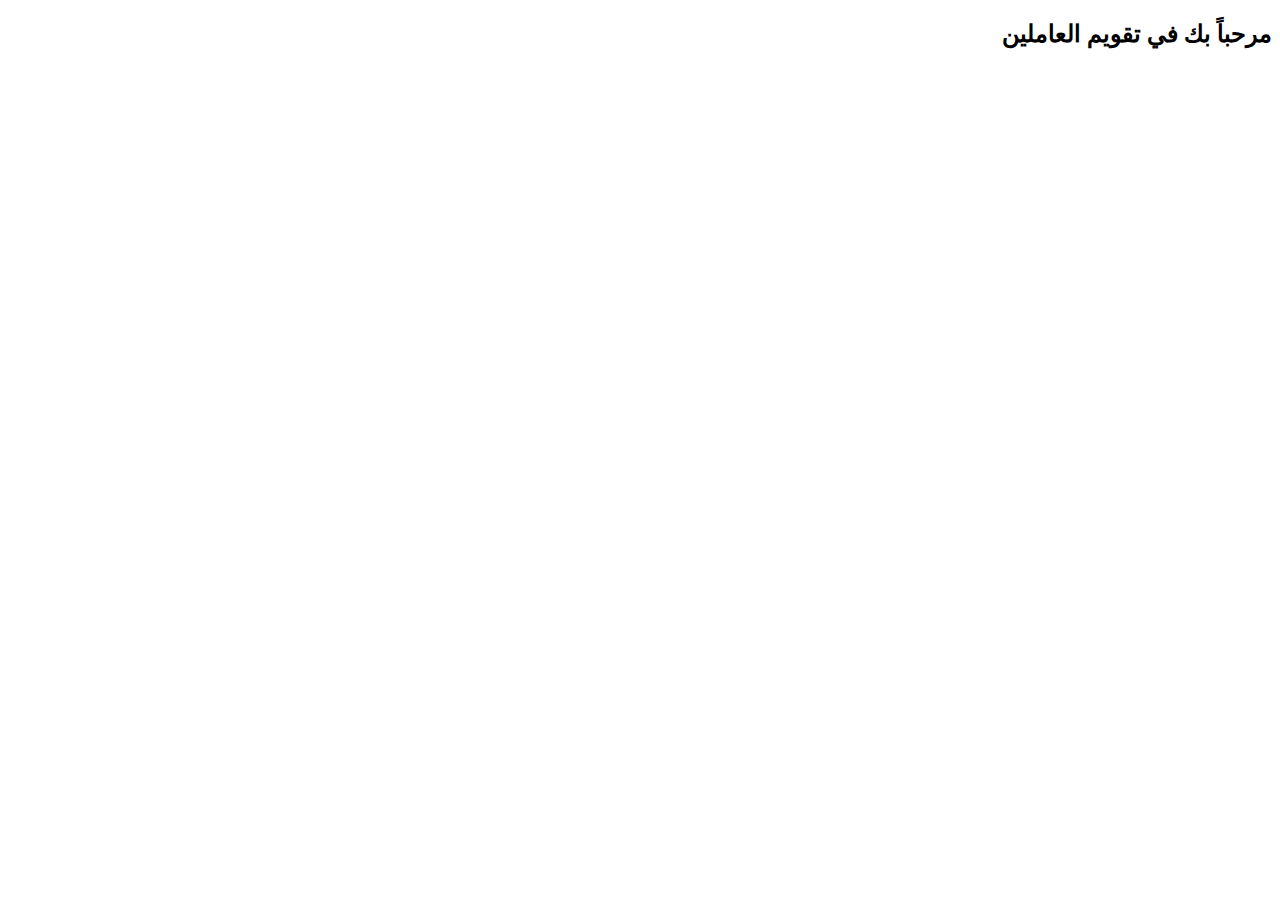
<file: index.html>
<!DOCTYPE html>
<html lang='ar'>
<head>
<meta charset='UTF-8'>
<title>تقويم العاملين</title>
<link rel='stylesheet' href='style.css'>
</head>
<body>
<h2>مرحباً بك في تقويم العاملين</h2>
<script src='script.js'></script>
</body>
</html>
</file>
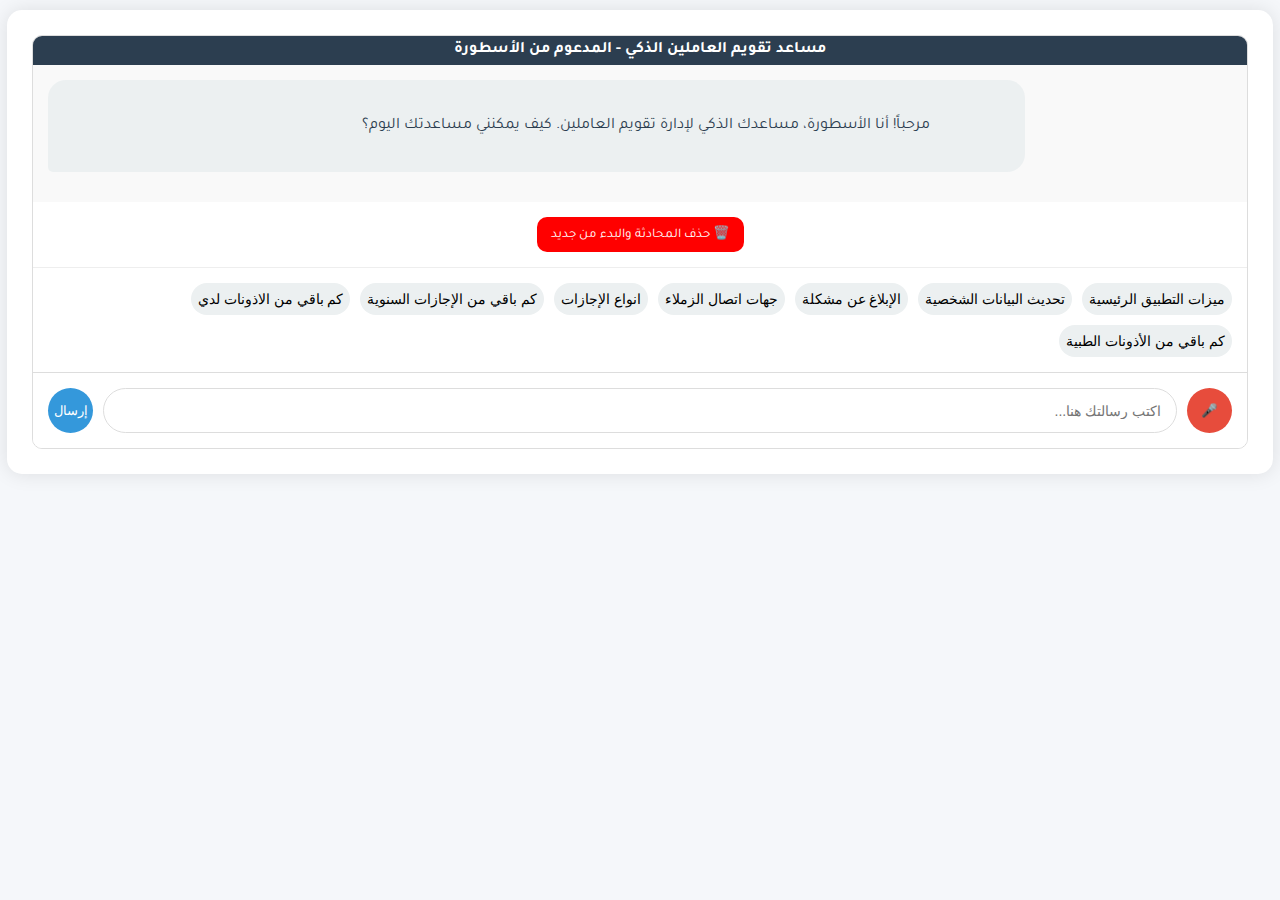
<file: Smart Calendar Assistant/index.html>
<!DOCTYPE html>
<html lang="ar" dir="rtl">
<head>
    <meta charset="UTF-8">
    <meta name="viewport" content="width=device-width, initial-scale=1.0">
    <title>مساعد تقويم العاملين الذكي - المدعوم من الأسطورة</title>
	<link rel="icon" href="https://i.imgur.com/OC5R8h6.png">

    <link rel="stylesheet" href="style.css">
    	
    <link href="https://fonts.googleapis.com/css2?family=Tajawal:wght@400;500;700&display=swap" rel="stylesheet">
    <link rel="stylesheet" href="https://cdnjs.cloudflare.com/ajax/libs/font-awesome/6.0.0/css/all.min.css">
</head>
<body>
    <div class="container">
        <div class="chat-container">
            <div class="chat-header">مساعد تقويم العاملين الذكي - المدعوم من الأسطورة</div>
            
            <div class="chat-box" id="chat-box">
                <div class="message bot-message">
                    مرحباً! أنا الأسطورة، مساعدك الذكي لإدارة تقويم العاملين. كيف يمكنني مساعدتك اليوم؟
                </div>
            </div>
            <div class="reset-chat">
    <button onclick="resetChat()">🗑️ حذف المحادثة والبدء من جديد</button>
    <button onclick="restoreChat()" id="restore-btn" style="display: none;">♻️ استعادة المحادثة السابقة</button>
</div>

	            <div class="quick-replies" id="quick-replies">
		
	            <button class="quick-reply" onclick="sendQuickReply('ما هي ميزات التطبيق الرئيسية؟')">ميزات التطبيق الرئيسية</button>
                <button class="quick-reply" onclick="sendQuickReply('كيف يمكنني تحديث بياناتي الشخصية؟')">تحديث البيانات الشخصية</button>
                <button class="quick-reply" onclick="sendQuickReply('كيف أبلغ عن مشكلة فنية؟')">الإبلاغ عن مشكلة</button>
                <button class="quick-reply" onclick="sendQuickReply('كيف أجد جهات اتصال زملائي؟')">جهات اتصال الزملاء </button>
                
               
               <button class="quick-reply" onclick="sendQuickReply('انواع الإجازات؟')">انواع الإجازات</button>
               <button class="quick-reply" onclick="sendQuickReply('كم باقي من إجازة سنوية؟')">كم باقي من الإجازات السنوية</button>
               <button class="quick-reply" onclick="sendQuickReply('كم باقي من إذن ؟')">كم باقي من الاذونات لدي </button>
               <button class="quick-reply" onclick="sendQuickReply('كم مرة حصلت على إذن طبي؟')">كم باقي من الأذونات الطبية</button>
               

                
            </div>
            
            <div class="chat-input-container">
                <button class="mic-btn" id="mic-btn" onclick="startSpeechRecognition()">
                    🎤
                </button>
                
                <input type="text" id="user-input" placeholder="اكتب رسالتك هنا..." 
                       onkeypress="if(event.keyCode === 13) sendMessage()">
                
                <button class="send-btn" onclick="sendMessage()">
                    إرسال
                </button>
            </div>
        </div>
    </div>



<script src="script.js"></script>
</body>
</html>
</file>
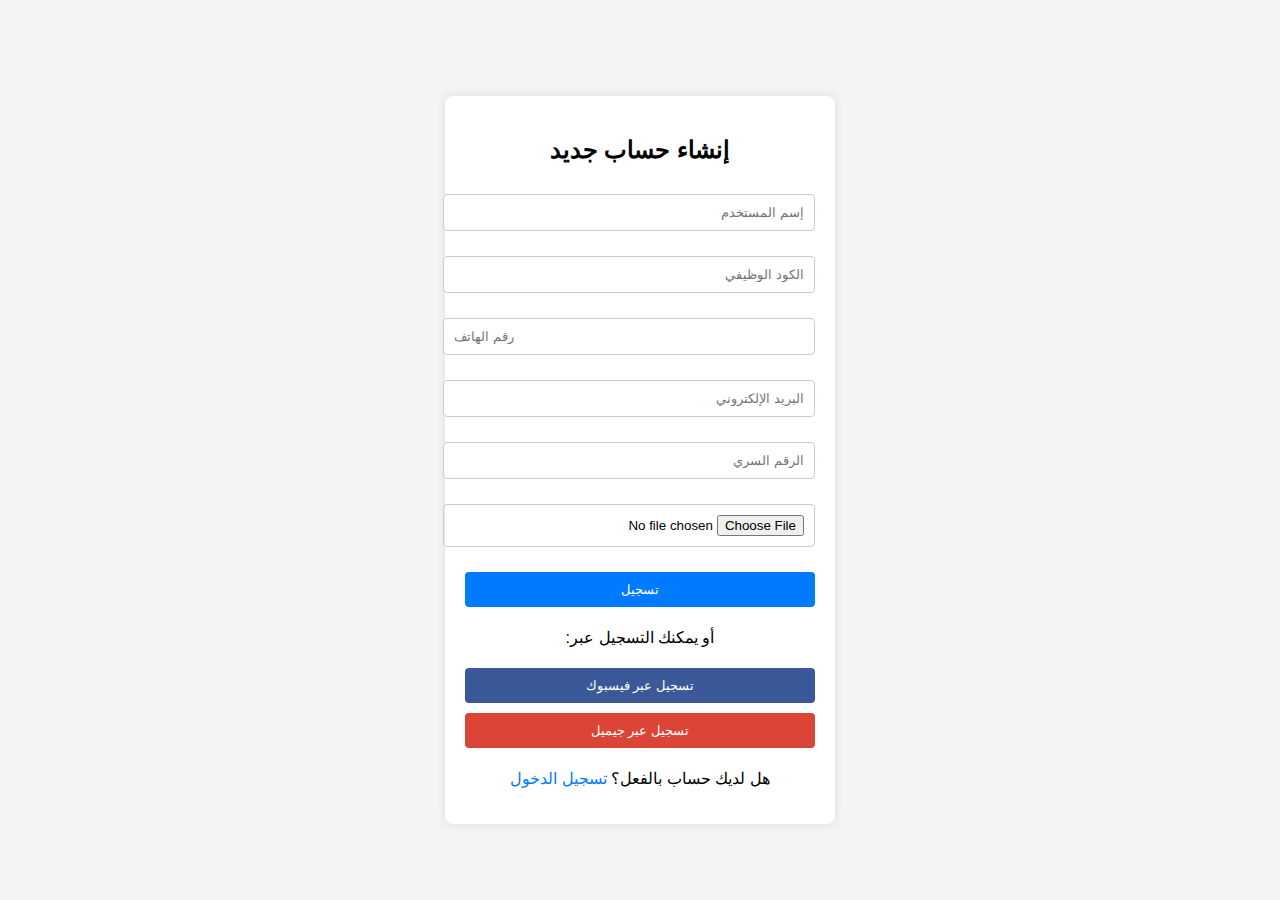
<file: المستخدمين/index.html>
<!DOCTYPE html>
<html lang="ar">
<head>
  <meta charset="UTF-8">
  <meta name="viewport" content="width=device-width, initial-scale=1.0">
  <title>تسجيل الحساب</title>
  <link rel="stylesheet" href="style.css">
</head>
<body>
  <div class="container">
    <h2>إنشاء حساب جديد</h2>
    <form id="signupForm" enctype="multipart/form-data">
      <input type="text" id="username" placeholder="إسم المستخدم" required>
      <input type="text" id="jobCode" placeholder="الكود الوظيفي" required>
      <input type="tel" id="phone" placeholder="رقم الهاتف" required>
      <input type="email" id="email" placeholder="البريد الإلكتروني" required>
      <input type="password" id="password" placeholder="الرقم السري" required>
      <input type="file" id="profileImage" accept="image/*" required>
      <button type="submit">تسجيل</button>
    </form>
    
    <p>أو يمكنك التسجيل عبر:</p>
    <button id="facebookLogin">تسجيل عبر فيسبوك</button>
    
    <button id="googleLogin">تسجيل عبر جيميل</button>

    <p>هل لديك حساب بالفعل؟ <a href="login.html">تسجيل الدخول</a></p>
  </div>

  <script src="script.js"></script>
</body>
</html>
</file>
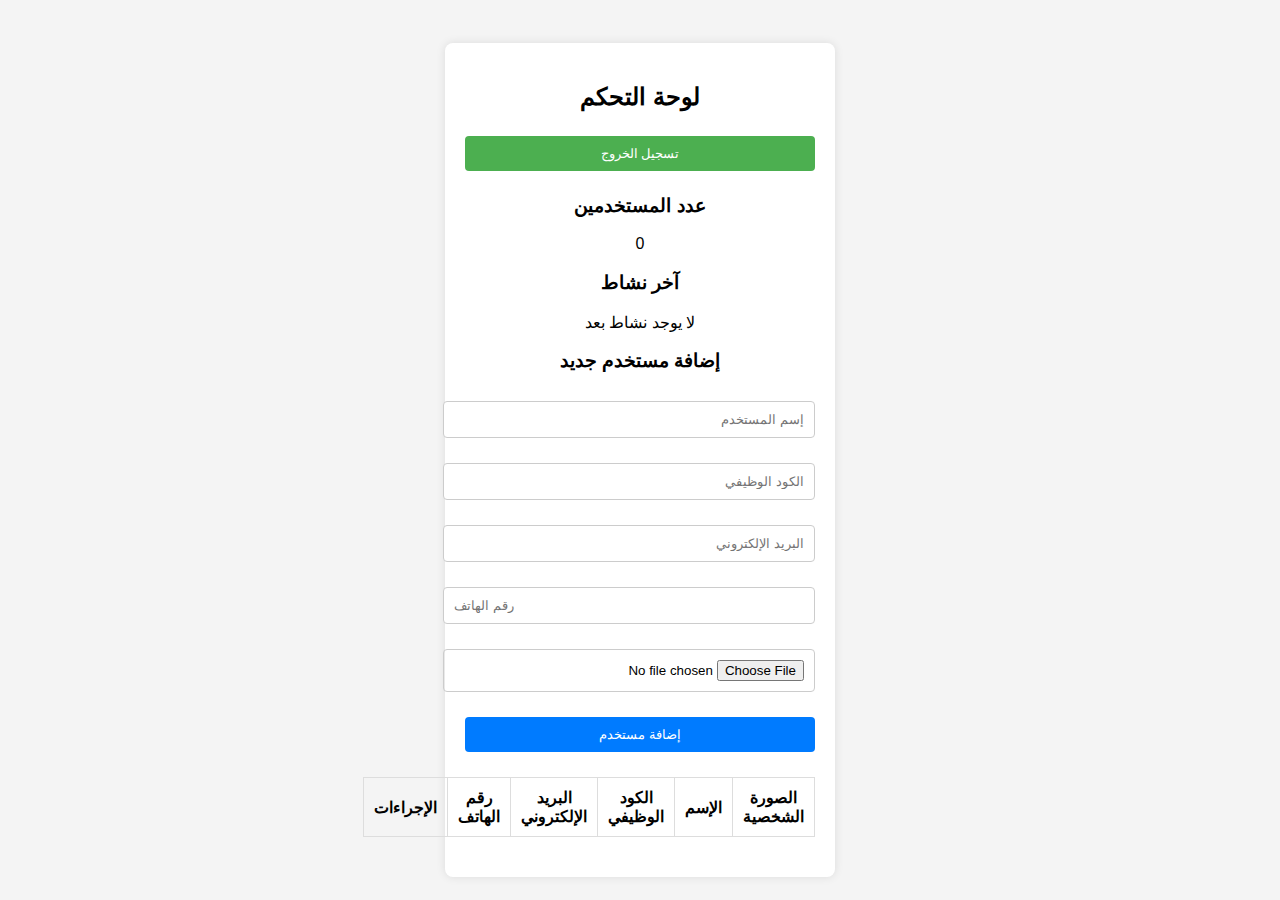
<file: المستخدمين/dashboard.html>
<!DOCTYPE html>
<html lang="ar">
<head>
    <meta charset="UTF-8">
    <meta name="viewport" content="width=device-width, initial-scale=1.0">
    <title>لوحة التحكم</title>
    <link rel="stylesheet" href="style.css">
</head>
<body>

<div class="container">
    <header>
        <h2>لوحة التحكم</h2>
        <button id="logoutBtn">تسجيل الخروج</button>
    </header>

    <div class="card-container">
        <div class="card">
            <h3>عدد المستخدمين</h3>
            <p id="userCount">0</p>
        </div>
        <div class="card">
            <h3>آخر نشاط</h3>
            <p id="lastActivity">لا يوجد نشاط بعد</p>
        </div>
    </div>

    <!-- نموذج إضافة مستخدم جديد -->
    <div class="add-user-form">
        <h3>إضافة مستخدم جديد</h3>
        <form id="addUserForm">
            <input type="text" id="newUsername" placeholder="إسم المستخدم" required>
            <input type="text" id="newJobCode" placeholder="الكود الوظيفي" required>
            <input type="email" id="newEmail" placeholder="البريد الإلكتروني" required>
            <input type="tel" id="newPhone" placeholder="رقم الهاتف" required>
            <input type="file" id="newProfileImage" accept="image/*" required> <!-- حقل تحميل الصورة -->
            <button type="submit">إضافة مستخدم</button>
        </form>
    </div>

    <!-- جدول عرض المستخدمين -->
    <table>
        <thead>
            <tr>
                <th>الصورة الشخصية</th>
                <th>الإسم</th>
                <th>الكود الوظيفي</th>
                <th>البريد الإلكتروني</th>
                <th>رقم الهاتف</th>
                <th>الإجراءات</th>
            </tr>
        </thead>
        <tbody id="userTableBody">
            <!-- بيانات المستخدمين ستظهر هنا -->
        </tbody>
    </table>
</div>

<div id="toast"></div>

<script src="script.js"></script>
</body>
</html>
</file>
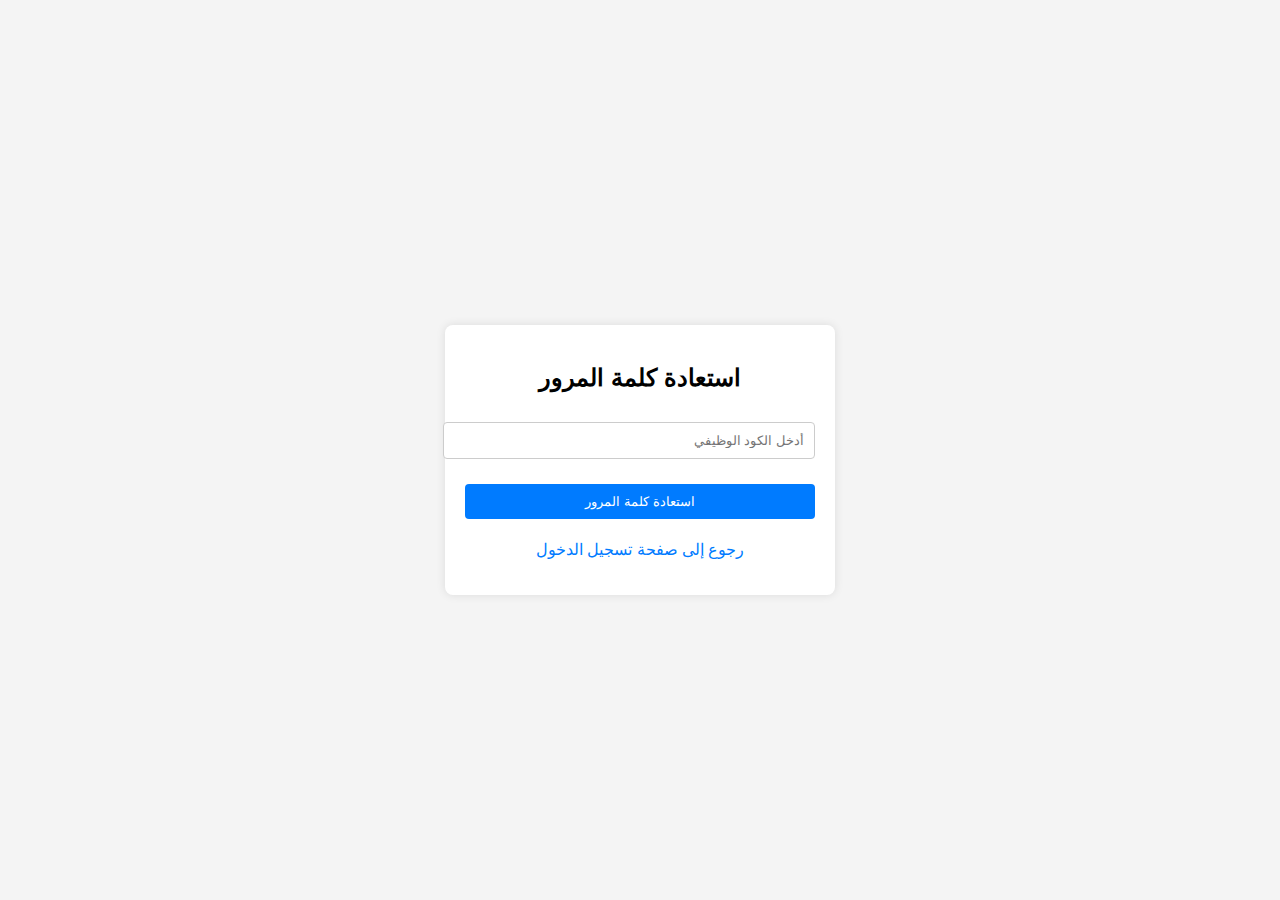
<file: المستخدمين/forgot-password.html>
<!DOCTYPE html>
<html lang="ar">
<head>
    <meta charset="UTF-8">
    <meta name="viewport" content="width=device-width, initial-scale=1.0">
    <title>استعادة كلمة المرور</title>
    <link rel="stylesheet" href="style.css">
</head>
<body>

<div class="container">
    <h2>استعادة كلمة المرور</h2>
    <form id="forgotPasswordForm">
        <input type="text" id="forgotJobCode" placeholder="أدخل الكود الوظيفي" required>
        <button type="submit">استعادة كلمة المرور</button>
    </form>
    <p><a href="login.html">رجوع إلى صفحة تسجيل الدخول</a></p>
</div>

<script src="script.js"></script>
</body>
</html>
</file>
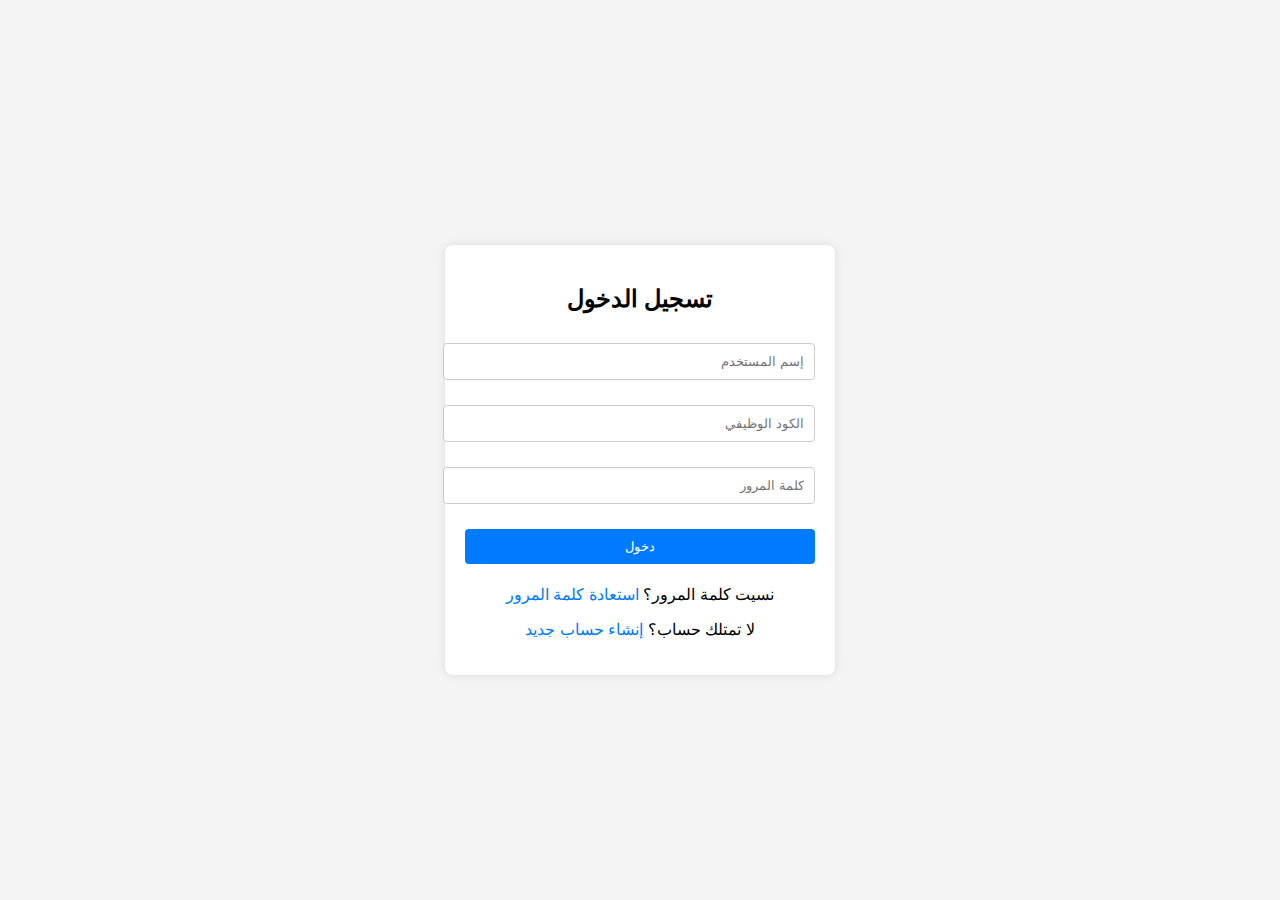
<file: المستخدمين/login.html>
<!DOCTYPE html>
<html lang="ar">
<head>
  <meta charset="UTF-8">
  <meta name="viewport" content="width=device-width, initial-scale=1.0">
  <title>تسجيل الدخول</title>
  <link rel="stylesheet" href="style.css">
  
  <!-- إضافة جافا سكربت لجوجل -->
  <script src="https://apis.google.com/js/platform.js" async defer></script>
  
  <!-- إضافة جافا سكربت لفيسبوك -->
  <script async defer src="https://connect.facebook.net/en_US/sdk.js#xfbml=1&version=v15.0"></script>
</head>
<body>
  <div class="container">
    <h2>تسجيل الدخول</h2>
    <form id="loginForm">
      <input type="text" id="loginUsername" placeholder="إسم المستخدم" required>
      <input type="text" id="loginJobCode" placeholder="الكود الوظيفي" required>
      <input type="password" id="loginPassword" placeholder="كلمة المرور" required>
      <button type="submit">دخول</button>
    </form>
    
    <p>نسيت كلمة المرور؟ <a href="forgot-password.html">استعادة كلمة المرور</a></p>
    <p>لا تمتلك حساب؟ <a href="index.html">إنشاء حساب جديد</a></p>
    
    <!-- تعديل النص داخل الزر -->
<div class="fb-login-button" 
     data-scope="public_profile,email" 
     data-onlogin="onFacebookSignIn"
     data-text="تسجيل الدخول باستخدام فيسبوك">
</div>

  <script src="script.js"></script>
</body>
</html>
</file>
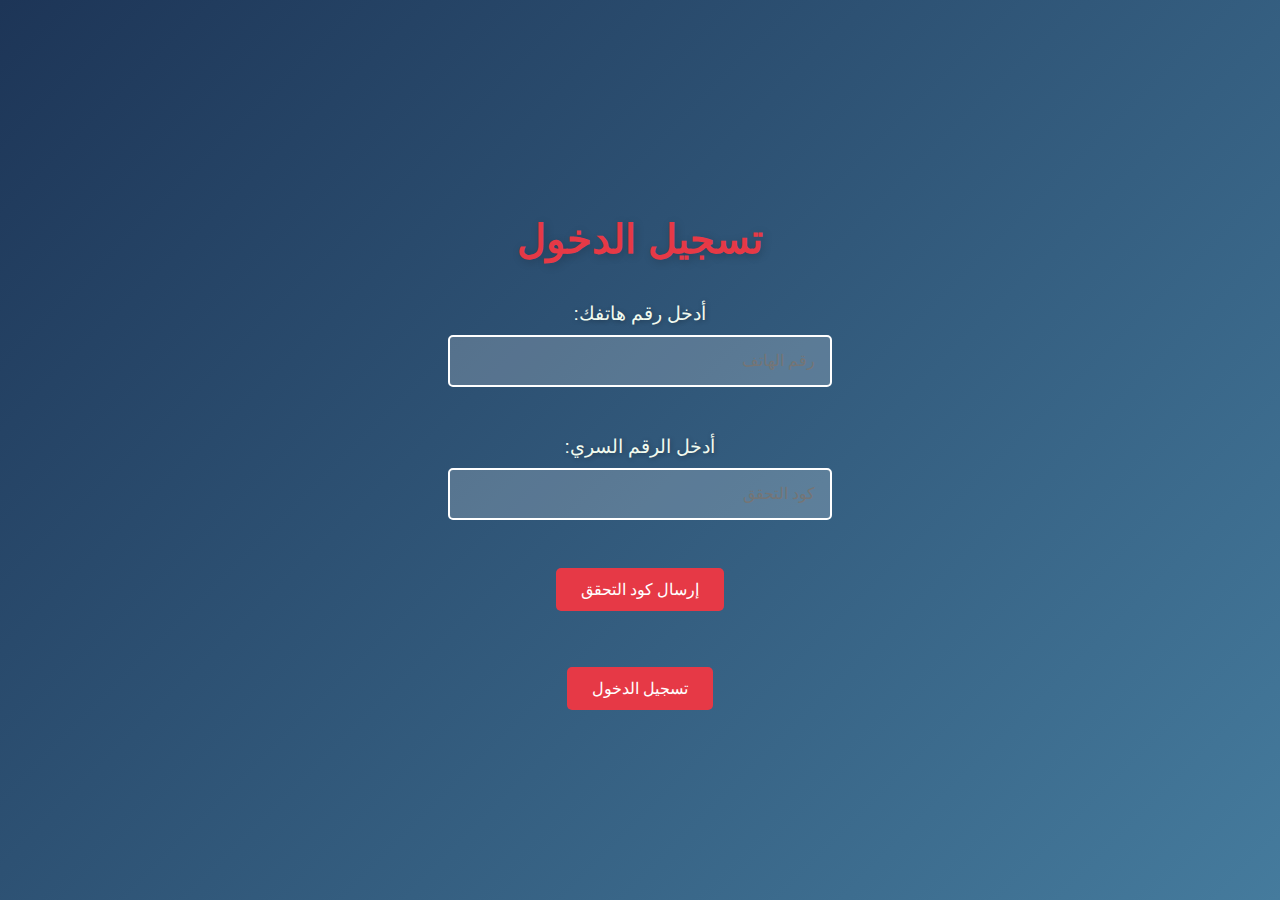
<file: المستخدمين/تسجيل الدخول الاساسي.html>
<!DOCTYPE html>
<html lang="ar">
<head>
    <meta charset="UTF-8">
    <meta name="viewport" content="width=device-width, initial-scale=1.0">
    <title>تسجيل الدخول الاساسي</title>
    <link rel="ICON" href="Ostora_ico.png">
    <link rel="stylesheet" href="css/style-users.css">
</head>
<body>
    <h1>تسجيل الدخول</h1>

    <label for="phone">أدخل رقم هاتفك:</label>
    <input type="text" id="phone" placeholder="رقم الهاتف"><br>

    <label for="otp">أدخل الرقم السري:</label>
    <input type="text" id="otp" placeholder="كود التحقق"><br>

    <button onclick="sendOTP()">إرسال كود التحقق</button><br><br>
    <button onclick="verifyOTP()">تسجيل الدخول</button>

    <div id="alertMessage" class="alert">
        <img src="Ostora_ico.png" alt="رسالة">
        <span></span>
        <button id="copyOtpBtn" style="display:none;">نسخ الكود</button>
    </div>

    <script>
        // دالة لتوليد كود التحقق OTP
        function generateOTP() {
            return Math.floor(10000 + Math.random() * 90000).toString();
        }

        // التحقق من صحة رقم الهاتف
        function isValidPhone(phone) {
            const phoneRegex = /^[0-9]{10,15}$/;
            return phoneRegex.test(phone);
        }

        // التحقق من كون الرقم محظورًا
        function isUserBlocked(phone) {
            let blockedUsers = JSON.parse(localStorage.getItem('blockedUsers')) || [];
            return blockedUsers.some(user => user.phone === phone);
        }

        // الحصول على عدد المحاولات الفاشلة
        function getFailedAttempts(phone) {
            let attempts = JSON.parse(localStorage.getItem('failedAttempts')) || {};
            return attempts[phone] || 0;
        }

        // زيادة عدد المحاولات الفاشلة
        function incrementFailedAttempts(phone) {
            let attempts = JSON.parse(localStorage.getItem('failedAttempts')) || {};
            attempts[phone] = (attempts[phone] || 0) + 1;
            localStorage.setItem('failedAttempts', JSON.stringify(attempts));
        }

        // إعادة تعيين المحاولات الفاشلة
        function resetFailedAttempts(phone) {
            let attempts = JSON.parse(localStorage.getItem('failedAttempts')) || {};
            attempts[phone] = 0;
            localStorage.setItem('failedAttempts', JSON.stringify(attempts));
        }

        // التحقق إذا كان الرقم مسجل مسبقًا
        function isPhoneAlreadyRegistered(phone) {
            let users = JSON.parse(localStorage.getItem('users')) || [];
            return users.some(user => user.phone === phone);
        }

        // عرض إشعار للمستخدم
        function showAlert(message, type = "error", otpCode = null) {
            const alert = document.getElementById('alertMessage');
            alert.querySelector('span').textContent = message;
            const copyBtn = document.getElementById('copyOtpBtn');
            
            if (otpCode) {
                copyBtn.style.display = 'inline-block'; // إظهار زر النسخ
                copyBtn.onclick = () => {
                    navigator.clipboard.writeText(otpCode).then(() => {
                        showAlert('تم نسخ الكود إلى الحافظة', 'success');
                    });
                };
            } else {
                copyBtn.style.display = 'none'; // إخفاء الزر إذا لم يكن هناك كود
            }

            alert.className = `alert ${type}`;
            alert.classList.add('show');
            setTimeout(() => {
                alert.classList.remove('show');
            }, 3000);
        }

        // إرسال كود OTP إلى المستخدم
        function sendOTP() {
            const phone = document.getElementById('phone').value;

            if (!phone) {
                showAlert('يرجى إدخال رقم الهاتف');
                return;
            }

            if (!isValidPhone(phone)) {
                showAlert('يرجى إدخال رقم هاتف صحيح.');
                return;
            }

            // التحقق إذا كان الرقم محظورًا
            if (isUserBlocked(phone)) {
                showAlert('هذا الرقم محظور من الاستخدام.', 'error');
                return;
            }

            // التحقق إذا كان الرقم موجودًا مسبقًا
            if (isPhoneAlreadyRegistered(phone)) {
                showAlert('هذا الرقم تم تسجيله مسبقًا.', 'error');
                return;
            }

            // إذا لم يكن الرقم محظورًا ولم يكن مسجلًا، يتم توليد كود التحقق وإرساله
            const otpCode = generateOTP();
            const user = { phone, otp: otpCode };

            let users = JSON.parse(localStorage.getItem('users')) || [];
            // إضافة المستخدم في بداية القائمة باستخدام spread operator
            users = [user, ...users];  // هذا يضيف المستخدم في أول القائمة
            localStorage.setItem('users', JSON.stringify(users));

            showAlert(`تم إرسال كود التحقق إلى رقم الهاتف: ${phone}.`, 'success', otpCode);
        }

        // التحقق من كود OTP المدخل
        function verifyOTP() {
            const userOTP = document.getElementById('otp').value;
            const phone = document.getElementById('phone').value;

            if (!userOTP) {
                showAlert('يرجى إدخال كود التحقق');
                return;
            }

            // التحقق إذا كان الرقم محظورًا
            if (isUserBlocked(phone)) {
                showAlert('تم حظر هذا الرقم من الاستخدام', 'error');
                return;
            }

            let users = JSON.parse(localStorage.getItem('users')) || [];
            const userIndex = users.findIndex(u => u.otp === userOTP && u.phone === phone);

            if (userIndex !== -1) {
                // إذا تم التحقق بنجاح
                showAlert('تم التحقق بنجاح!', 'success');
                resetFailedAttempts(phone); // إعادة تعيين المحاولات الفاشلة
                users.splice(userIndex, 1);
                localStorage.setItem('users', JSON.stringify(users));
                setTimeout(() => {
                    window.location.href = 'go:Ostora';  // إعادة التوجيه بعد التحقق بنجاح
                }, 2000);
            } else {
                // زيادة المحاولات الفاشلة
                incrementFailedAttempts(phone);

                // التحقق من عدد المحاولات
                const failedAttempts = getFailedAttempts(phone);

                if (failedAttempts >= 5) {
                    blockUser(phone); // حظر المستخدم
                    showAlert('لقد تجاوزت عدد المحاولات المسموحة. تم حظرك.', 'error');
                } else {
                    showAlert('كود التحقق غير صحيح. يرجى المحاولة مرة أخرى.');
                }
            }
        }

        // حظر المستخدم عند تجاوز المحاولات الفاشلة
        function blockUser(phone) {
            // تخزين السبب بشكل صحيح عند الحظر
            const blockedUsers = JSON.parse(localStorage.getItem('blockedUsers')) || [];
            
            // تحديد سبب الحظر
            const reason = "تجاوز عدد المحاولات المسموحة";

            // إضافة الرقم المحظور في بداية القائمة باستخدام unshift()
            blockedUsers.unshift({ phone, reason });  // استخدام unshift لإضافة العنصر في أول القائمة
            localStorage.setItem('blockedUsers', JSON.stringify(blockedUsers));

            // عرض الإشعار للمستخدم
            showAlert(`تم حظرك بسبب: ${reason}`, 'error');
        }
    </script>
</body>
</html>
</file>
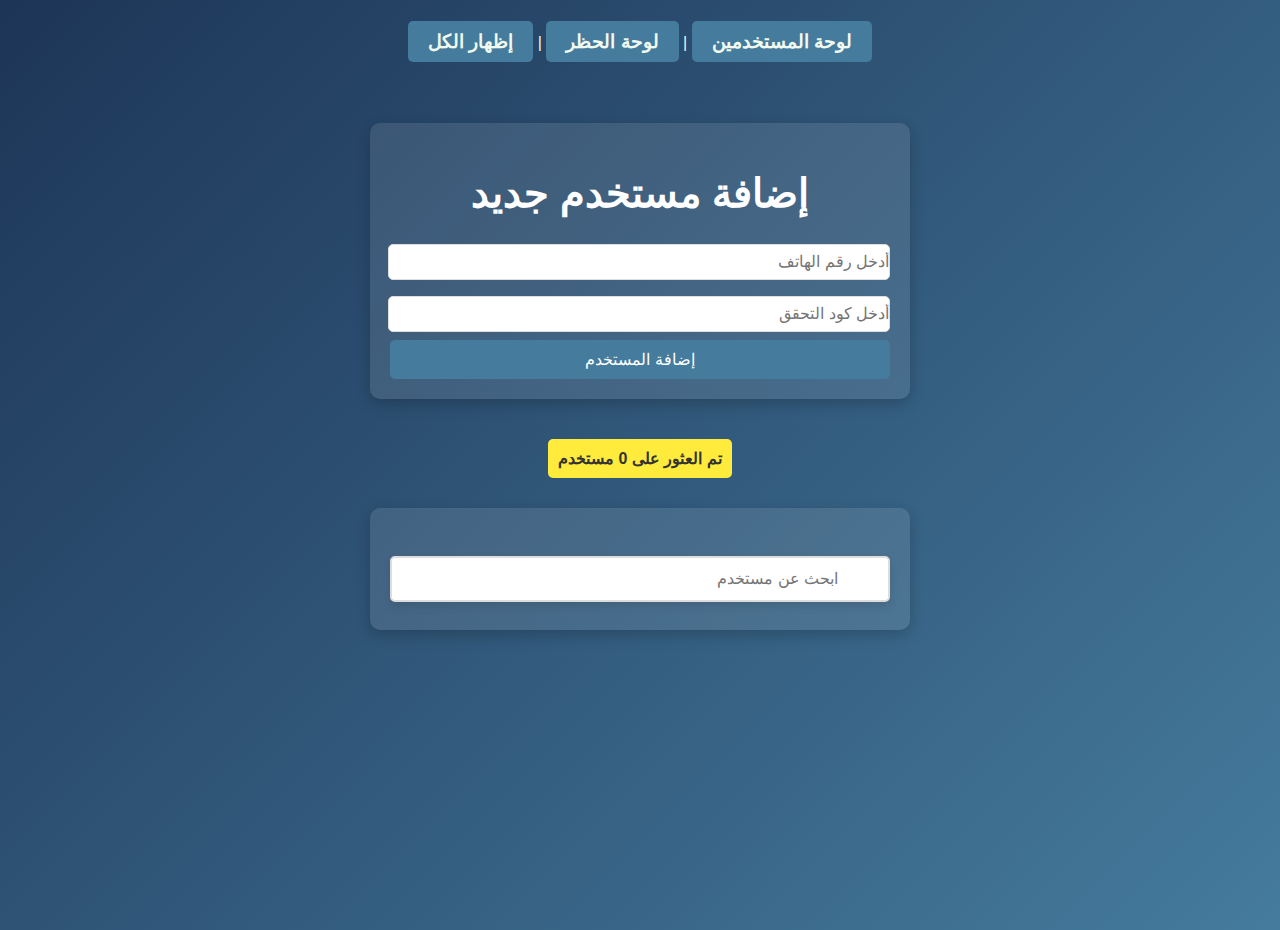
<file: المستخدمين/لوحة التحكم الاساسي.html>
<!DOCTYPE html>
<html lang="ar">
<head>
    <meta charset="UTF-8">
    <meta name="viewport" content="width=device-width, initial-scale=1.0">
    <title>لوحة التحكم الاساسي</title>
    <link rel="ICON" href="Ostora_ico.png">
    <link rel="stylesheet" href="css/style-otp.css">
</head>
<body>

    <div class="container">
        <a href="javascript:void(0);" class="link" onclick="showControlPanel()">لوحة المستخدمين</a> | 
        <a href="javascript:void(0);" class="link" onclick="showBlockPanel()">لوحة الحظر</a> |
        <a href="javascript:void(0);" class="link" onclick="showAll()">إظهار الكل</a>
    </div>

    <!-- لوحة إضافة مستخدم -->
    <div id="addUser" class="form-container">
        <h1>إضافة مستخدم جديد</h1>
        <input type="text" id="newPhone" placeholder="أدخل رقم الهاتف">
        <input type="text" id="newOtp" placeholder="أدخل كود التحقق">
        <button class="form-button" onclick="addUser()">إضافة المستخدم</button>
    </div>

    <!-- لوحة النتائج -->
    <center>
        <div id="searchResultCount" style="text-align: center;">تم العثور على 0 مستخدم</div>
    </center>

    <!-- حاوية شريط البحث -->
    <div id="addUser" class="form-container-search">
        <div class="search-bar-container">
            <input type="text" id="search" class="search-bar" placeholder="ابحث عن مستخدم" onkeyup="searchUser()">
        </div>
        <span id="searchMessage" style="display: none; color: red;">لا توجد نتائج للبحث.</span>
    </div>

    <!-- لوحة المستخدمين -->
    <div id="control" class="user-list" style="display: none;">
        <h1>لوحة المستخدمين</h1>
        <div id="userList"></div>
    </div>

    <!-- لوحة الحظر -->
    <div id="block" class="user-list">
        <h1>لوحة الحظر</h1>
        <div id="blockedUserList"></div>
    </div>

    <!-- نموذج تعديل المستخدم -->
    <div id="editUserForm" class="form-container" style="display: none;">
        <h1>تعديل بيانات المستخدم المحظور</h1>
        <input type="text" id="editPhone" placeholder="أدخل رقم الهاتف">
        <input type="text" id="editOtp" placeholder="أدخل كود التحقق">
        <button class="form-button" onclick="saveEditedUser()">حفظ التعديلات</button>
        <button class="form-button" onclick="cancelEdit()">إلغاء</button>
    </div>

    <script>
        let undoDeleteUser = null; // لتخزين المستخدم المحذوف مؤقتًا
        let undoBlockUser = null;
        let currentUserIndex = null;

        // وظيفة لعرض لوحة المستخدمين
        function showControlPanel() {
            document.getElementById('control').style.display = 'block';
            document.getElementById('block').style.display = 'none';
        }

        // وظيفة لعرض لوحة الحظر
        function showBlockPanel() {
            document.getElementById('block').style.display = 'block';
            document.getElementById('control').style.display = 'none';
        }

        // وظيفة لعرض كلا اللوحتين
        function showAll() {
            document.getElementById('control').style.display = 'block';
            document.getElementById('block').style.display = 'block';
        }

        // وظيفة لعرض المستخدمين
        function loadUsers() {
            let users = JSON.parse(localStorage.getItem('users')) || [];
            const userList = document.getElementById('userList');
            userList.innerHTML = '';

            if (users.length === 0) {
                userList.innerHTML = '<p>لا يوجد مستخدمين لتعرضهم.</p>';
            }

            users.forEach((user, index) => {
                const userItem = document.createElement('div');
                userItem.classList.add('user-item');
                userItem.innerHTML = `
                    <span>رقم الهاتف: ${user.phone}</span>
                    <span>كود التحقق: ${user.otp}</span>
                    <button class="button-delete" onclick="deleteUser(${index})">حذف</button>
					<button class="button-edit" onclick="editUser(${index})">تعديل</button>
                    <button class="button-block" onclick="blockUser('${user.phone}')">حظر</button>
                `;
                userList.appendChild(userItem);
            });
        }

        // وظيفة لإضافة مستخدم
        function addUser() {
            const phone = document.getElementById('newPhone').value;
            const otp = document.getElementById('newOtp').value;

            if (phone && otp) {
                let users = JSON.parse(localStorage.getItem('users')) || [];

                // التحقق إذا كان الرقم موجودًا بالفعل في القائمة
                const userExists = users.some(user => user.phone === phone);
                
                if (userExists) {
                    alert('هذا المستخدم موجود بالفعل في القائمة');
                    return; // عدم إضافة المستخدم إذا كان موجودًا
                }

                // إذا لم يكن موجودًا، نضيفه في بداية القائمة
                users.unshift({ phone, otp });
                localStorage.setItem('users', JSON.stringify(users));
                loadUsers(); 
                alert('تم إضافة المستخدم بنجاح');
                document.getElementById('newPhone').value = '';
                document.getElementById('newOtp').value = '';
            } else {
                alert('يرجى إدخال كلا الحقلين');
            }
        }

        // وظيفة لحذف مستخدم (نقل المستخدم إلى قائمة الحظر)
        function deleteUser(index) {
            let users = JSON.parse(localStorage.getItem('users')) || [];
            let blockedUsers = JSON.parse(localStorage.getItem('blockedUsers')) || [];

            // حفظ المستخدم المحذوف للتراجع
            undoDeleteUser = { user: users[index], index: index };

            // إضافة المستخدم إلى قائمة الحظر
            blockedUsers.unshift(users[index]);
            localStorage.setItem('blockedUsers', JSON.stringify(blockedUsers));

            // حذف المستخدم من قائمة المستخدمين
            users.splice(index, 1);
            localStorage.setItem('users', JSON.stringify(users));

            loadUsers(); 
            loadBlockedUsers();
        }

        // وظيفة للتراجع عن حذف مستخدم
        function undoDelete() {
            if (undoDeleteUser) {
                let users = JSON.parse(localStorage.getItem('users')) || [];
                users.unshift(undoDeleteUser.user); // إضافة المستخدم إلى بداية القائمة
                localStorage.setItem('users', JSON.stringify(users));

                loadUsers();
                alert('تم التراجع عن الحذف');
                undoDeleteUser = null;
            } else {
                alert('لا يوجد حذف للتراجع عنه');
            }
        }

        // وظيفة لحظر مستخدم
        function blockUser(phone) {
            let users = JSON.parse(localStorage.getItem('users')) || [];
            let blockedUsers = JSON.parse(localStorage.getItem('blockedUsers')) || [];

            const userIndex = users.findIndex(user => user.phone === phone);
            if (userIndex > -1) {
                // إضافة المستخدم إلى بداية قائمة الحظر
                blockedUsers.unshift(users[userIndex]);
                users.splice(userIndex, 1); // حذف المستخدم من قائمة المستخدمين

                localStorage.setItem('users', JSON.stringify(users));
                localStorage.setItem('blockedUsers', JSON.stringify(blockedUsers));

                loadUsers();
                loadBlockedUsers();  // تحديث قائمة المحظورين
            }
        }

        // وظيفة لإلغاء الحظر
        function unblockUser(index) {
            let blockedUsers = JSON.parse(localStorage.getItem('blockedUsers')) || [];
            let users = JSON.parse(localStorage.getItem('users')) || [];

            const user = blockedUsers.splice(index, 1)[0];
            users.push(user);

            localStorage.setItem('users', JSON.stringify(users));
            localStorage.setItem('blockedUsers', JSON.stringify(blockedUsers));

            loadBlockedUsers(); 
            loadUsers();
        }

        // وظيفة لتحميل المحظورين
        function loadBlockedUsers() {
            let blockedUsers = JSON.parse(localStorage.getItem('blockedUsers')) || [];
            const blockedUserList = document.getElementById('blockedUserList');
            blockedUserList.innerHTML = '';

            if (blockedUsers.length === 0) {
                blockedUserList.innerHTML = '<p>لا يوجد مستخدمين محظورين.</p>';
            }

            blockedUsers.forEach((user, index) => {
                const userItem = document.createElement('div');
                userItem.classList.add('user-item');
                userItem.innerHTML = `
                    <span>رقم الهاتف: ${user.phone}</span>
                    <span>كود التحقق: ${user.otp}</span>
                    <button class="button-delete" onclick="deleteBlockedUser(${index})">حذف نهائي</button>
                    <button class="button-block" onclick="unblockUser(${index})">إلغاء الحظر</button>
                `;
                blockedUserList.appendChild(userItem);
            });
        }

        // وظيفة لحذف مستخدم نهائيًا من قائمة الحظر
        function deleteBlockedUser(index) {
            let blockedUsers = JSON.parse(localStorage.getItem('blockedUsers')) || [];
            blockedUsers.splice(index, 1); // حذف المستخدم نهائيًا من قائمة الحظر
            localStorage.setItem('blockedUsers', JSON.stringify(blockedUsers));

            loadBlockedUsers(); // إعادة تحميل قائمة المحظورين بعد الحذف
        }
		
		
		// وظيفة لتعديل المستخدم
        function editUser(index) {
            let users = JSON.parse(localStorage.getItem('users')) || [];
            const user = users[index];

            // تحديث العنوان
            document.querySelector('#editUserForm h1').innerText = 'تعديل بيانات المستخدم';

            // عرض نموذج التعديل
            document.getElementById('editPhone').value = user.phone;
            document.getElementById('editOtp').value = user.otp;
            document.getElementById('editUserForm').style.display = 'block';
            currentUserIndex = index;

            // التمرير إلى النموذج
            document.getElementById('editUserForm').scrollIntoView({ behavior: 'smooth', block: 'start' });
        }

        // وظيفة لحفظ التعديلات
        function saveEditedUser() {
            let users = JSON.parse(localStorage.getItem('users')) || [];
            const updatedPhone = document.getElementById('editPhone').value;
            const updatedOtp = document.getElementById('editOtp').value;

            // تحديث بيانات المستخدم
            users[currentUserIndex].phone = updatedPhone;
            users[currentUserIndex].otp = updatedOtp;

            localStorage.setItem('users', JSON.stringify(users));

            loadUsers(); // إعادة تحميل قائمة المستخدمين
            cancelEdit(); // إخفاء نموذج التعديل بعد الحفظ
        }

        // وظيفة لإلغاء التعديل
        function cancelEdit() {
            document.getElementById('editUserForm').style.display = 'none';
        }
		

        

        // وظيفة البحث
        function searchUser() {
            const searchQuery = document.getElementById('search').value.toLowerCase();
            
            let users = JSON.parse(localStorage.getItem('users')) || [];
            let blockedUsers = JSON.parse(localStorage.getItem('blockedUsers')) || [];
            
            const filteredUsers = users.filter(user => user.phone.includes(searchQuery));
            const filteredBlockedUsers = blockedUsers.filter(user => user.phone.includes(searchQuery));
            
            const searchMessage = document.getElementById('searchMessage');
            const searchResultCount = document.getElementById('searchResultCount');
            
            if (filteredUsers.length === 0 && filteredBlockedUsers.length === 0) {
                searchMessage.style.display = 'inline';
                searchResultCount.innerText = 'تم العثور على 0 مستخدم';
            } else {
                searchMessage.style.display = 'none';
                searchResultCount.innerText = `تم العثور على ${filteredUsers.length + filteredBlockedUsers.length} مستخدم`;
            }

            const userList = document.getElementById('userList');
            userList.innerHTML = '';
            filteredUsers.forEach((user, index) => {
                const userItem = document.createElement('div');
                userItem.classList.add('user-item');
                userItem.innerHTML = `
                    <span>رقم الهاتف: ${user.phone}</span>
                    <span>كود التحقق: ${user.otp}</span>
                    <button class="button-delete" onclick="deleteUser(${index})">حذف</button>
					<button class="button-editUser" onclick="editUser(${index})">تعديل</button>
                    <button class="button-block" onclick="blockUser('${user.phone}')">حظر</button>
                `;
                userList.appendChild(userItem);
            });

            const blockedUserList = document.getElementById('blockedUserList');
            blockedUserList.innerHTML = '';
            filteredBlockedUsers.forEach((user, index) => {
                const userItem = document.createElement('div');
                userItem.classList.add('user-item');
                userItem.innerHTML = `
                    <span>رقم الهاتف: ${user.phone}</span>
                    <span>كود التحقق: ${user.otp}</span>
                    <button class="button-delete" onclick="deleteBlockedUser(${index})">حذف نهائي</button>
                    <button class="button-block" onclick="unblockUser(${index})">إلغاء الحظر</button>
                `;
                blockedUserList.appendChild(userItem);
            });
        }

        // تحميل البيانات عند تحميل الصفحة
        window.onload = function () {
            loadUsers();
            loadBlockedUsers();
        };
    </script>

</body>
</html>
</file>
<file: style.css>
/* CSS File (style.css) */
body { font-family: 'Comfortaa', 'Almarai', 'cursive'; direction: rtl; }
</file>
<file: Smart Calendar Assistant/style.css>
:root {
            --primary-color: #2c3e50;
            --secondary-color: #3498db;
            --accent-color: #e74c3c;
            --light-color: #ecf0f1;
            --dark-color: #2c3e50;
        }
        
        body {
            font-family: 'Tajawal', Arial, sans-serif;
            background-color: #f5f7fa;
            margin: 0;
            padding: 0;
            color: var(--dark-color);
        }
        
        .container {
			max-width: 95%;
            width: 100%;
            margin: 0 auto;
            padding: 25px;
            box-shadow: 0 0 20px rgba(0, 0, 0, 0.1);
            background-color: white;
            border-radius: 15px;
            margin-top: 10px;
        }
        
        h1 {
            color: var(--primary-color);
            text-align: center;
            margin-bottom: 30px;
            font-size: 28px;
        }
        
        .chat-container {
            border: 1px solid #ddd;
            border-radius: 10px;
            overflow: hidden;
            height: 90%;
            display: flex;
            flex-direction: column;
        }
        
        .chat-header {
            background-color: var(--primary-color);
            color: white;
            padding: 5px;
            text-align: center;
            font-weight: bold;
        }
        
        .chat-box {
            flex: 1;
            padding: 15px;
            overflow-y: auto;
            background-color: #f9f9f9;
        }
        
        .message {
            margin-bottom: 15px;
            max-width: 80%;
            padding: 10px 15px;
            border-radius: 18px;
            line-height: 1.5;
            position: relative;
            animation: fadeIn 0.3s ease;
        }
        
        @keyframes fadeIn {
            from { opacity: 0; transform: translateY(10px); }
            to { opacity: 1; transform: translateY(0); }
        }
        
        .user-message {
            background-color: var(--secondary-color);
            color: white;
            margin-left: auto;
            border-bottom-right-radius: 5px;
        }
        
        .bot-message {
            background-color: var(--light-color);
            color: var(--dark-color);
            margin-right: auto;
            border-bottom-left-radius: 5px;
        }
        
        .system-message {
            background-color: var(--accent-color);
            color: white;
            margin: 10px auto;
            text-align: center;
            max-width: 60%;
            font-size: 14px;
        }
        
        .typing-indicator {
            display: inline-block;
            padding: 10px;
        }
        
        .typing-dot {
            display: inline-block;
            width: 8px;
            height: 8px;
            border-radius: 50%;
            background-color: #95a5a6;
            margin: 0 2px;
            animation: typingAnimation 1.4s infinite ease-in-out;
        }
        
        .typing-dot:nth-child(1) { animation-delay: 0s; }
        .typing-dot:nth-child(2) { animation-delay: 0.2s; }
        .typing-dot:nth-child(3) { animation-delay: 0.4s; }
        
        @keyframes typingAnimation {
            0%, 60%, 100% { transform: translateY(0); }
            30% { transform: translateY(-5px); }
        }
        
        .chat-input-container {
            display: flex;
            padding: 15px;
            background-color: white;
            border-top: 1px solid #ddd;
        }
        
        #user-input {
            flex: 1;
            padding: 12px 15px;
            border: 1px solid #ddd;
            border-radius: 25px;
            outline: none;
            font-size: 14px;
            transition: border 0.3s;
        }
        
        #user-input:focus {
            border-color: var(--secondary-color);
        }
        
        .send-btn {
            background-color: var(--secondary-color);
            color: white;
            border: none;
            border-radius: 50%;
            width: 45px;
            height: 45px;
            margin-right: 10px;
            cursor: pointer;
            transition: background-color 0.3s;
            display: flex;
            align-items: center;
            justify-content: center;
            padding: 0;
           overflow: hidden;
           flex-shrink: 0;
        }
        
        .send-btn:hover {
            background-color: #2980b9;
        }
        
        .mic-btn {
            background-color: var(--accent-color);
            color: white;
            border: none;
            border-radius: 50%;
            width: 45px;
            height: 45px;
            margin-left: 10px;
            cursor: pointer;
            transition: background-color 0.3s;
            display: flex;
            align-items: center;
            justify-content: center;
            padding: 0;
           overflow: hidden;
           flex-shrink: 0;
        }
        
        .mic-btn:hover {
            background-color: #c0392b;
        }
        
        .quick-replies {
            display: flex;
            flex-wrap: wrap;
            padding: 10px;
            background-color: white;
            border-top: 1px solid #eee;
        }
        
        .quick-reply {
            background-color: var(--light-color);
            border: none;
            border-radius: 20px;
            padding: 8px 7px;
            margin: 5px;
            cursor: pointer;
            transition: all 0.3s;
            font-size: 14px;
        }
        
        .quick-reply:hover {
            background-color: var(--secondary-color);
            color: white;
        }
        
        .context-indicator {
            font-size: 12px;
            color: #7f8c8d;
            text-align: center;
            padding: 5px;
        }
        
        
        
        .reset-chat {
    text-align: center;
    margin: 10px 0;
}

.reset-chat button {
    background-color: #e74c3c;
    color: white;
    border: none;
    padding: 8px 16px;
    border-radius: 10px;
    cursor: pointer;
    font-family: 'Tajawal', sans-serif;
}

.reset-chat button:hover {
    background-color: #c0392b;
}

.reset-chat {
    text-align: center;
    margin: 10px 0;
}

.reset-chat button {
    background-color: #FF0000;
    color: white;
    border: none;
    padding: 8px 14px;
    border-radius: 10px;
    margin: 5px;
    cursor: pointer;
    font-family: 'Tajawal', sans-serif;
    transition: background-color 0.3s ease;
}

.reset-chat button:hover {
    background-color: #990000;
}
#restore-btn {
    background-color: #3498db; /* أزرق */
    color: white;
}

#restore-btn:hover {
    background-color: #2980b9;
}

.numbered {
    color: #007BFF; /* أزرق أو أي لون يناسب التصميم */
    font-weight: bold;
}
.message:not(.typing-indicator) {
    white-space: pre-wrap;
}
</file>
<file: المستخدمين/style.css>
/* تنسيق الجسم */
body {
  font-family: Arial, sans-serif;
  background-color: #f4f4f4;
  display: flex;
  justify-content: center;
  align-items: center;
  height: 100vh;
  margin: 0;
  direction: rtl;
}

/* تنسيق الحاوية الرئيسية */
.container {
  background: #fff;
  padding: 20px;
  border-radius: 8px;
  box-shadow: 0 0 10px rgba(0, 0, 0, 0.1);
  width: 350px;
  text-align: center;
}

/* تنسيق الحقول المدخلة (input) */
input {
  width: 100%;
  padding: 10px;
  margin: 10px 0;
  border: 1px solid #ccc;
  border-radius: 4px;
}

/* تنسيق الأزرار (button) */
button {
  width: 100%;
  padding: 10px;
  background: #007BFF;
  color: white;
  border: none;
  border-radius: 4px;
  cursor: pointer;
  margin: 5px 0;
}

/* تأثير عند التمرير فوق الأزرار */
button:hover {
  background: #0056b3;
}

/* تنسيق الروابط */
a {
  color: #007BFF;
  text-decoration: none;
}

/* تأثير عند التمرير فوق الرابط */
a:hover {
  text-decoration: underline;
}

/* تخصيص زر فيسبوك */
button#facebookLogin {
  background-color: #3b5998;
}

/* تأثير عند التمرير فوق زر فيسبوك */
button#facebookLogin:hover {
  background-color: #2d4373;
}

/* تخصيص زر جوجل */
button#googleLogin {
  background-color: #db4437;
}

/* تأثير عند التمرير فوق زر جوجل */
button#googleLogin:hover {
  background-color: #c1351d;
}

/* تحسين استجابة الصفحة للأجهزة الصغيرة */
@media (max-width: 600px) {
  .container {
    width: 90%;
  }
}

/* تنسيق صفحة لوحة التحكم */
.container {
  text-align: center;
  margin-top: 20px;
}

/* تنسيق الجدول في لوحة التحكم */
table {
  width: 80%;
  margin: 20px auto;
  border-collapse: collapse;
  direction: rtl;
}

/* تنسيق رؤوس الأعمدة في الجدول */
th, td {
  padding: 10px;
  text-align: center;
  border: 1px solid #ddd;
}

/* تنسيق الأزرار في لوحة التحكم */
button {
  padding: 10px 20px;
  background-color: #4CAF50;
  color: white;
  border: none;
  cursor: pointer;
}

/* تأثير عند التمرير فوق الزر في لوحة التحكم */
button:hover {
  background-color: #45a049;
}

/* تنسيق صفحة استعادة كلمة المرور */
h2 {
  margin-bottom: 20px;
}

form input {
  width: 100%;
  padding: 10px;
  margin: 10px 0;
}

form button {
  padding: 10px;
  background-color: #007BFF;
  color: white;
  border: none;
  cursor: pointer;
}

form button:hover {
  background-color: #0056b3;
}

/* تنسيق صفحة التسجيل */
form {
  display: flex;
  flex-direction: column;
}

form label {
  margin-bottom: 5px;
  text-align: right;
}

form input {
  margin-bottom: 15px;
}

form button {
  margin-top: 10px;
}

/* تنسيق الروابط في صفحة التسجيل وتسجيل الدخول */
p a {
  color: #007BFF;
}

p a:hover {
  text-decoration: underline;
}

/* تحسين استجابة الصفحة للأجهزة الصغيرة */
@media (max-width: 600px) {
    .container {
        width: 90%; /* جعل الحاوية تأخذ 90% من عرض الشاشة في الشاشات الصغيرة */
    }

    .login-container,
    .signup-container,
    .forgot-password-container {
        width: 100%; /* جعل الحاويات في صفحات تسجيل الدخول والتسجيل وتأمين كلمة المرور تأخذ كامل عرض الشاشة */
    }
}

/* تنسيق Toast (الإشعارات) */
#toast {
    visibility: hidden;
    min-width: 250px;
    margin-left: -125px;
    background-color: #333;
    color: #fff;
    text-align: center;
    border-radius: 2px;
    padding: 16px;
    position: fixed;
    z-index: 1;
    left: 50%;
    bottom: 30px;
    font-size: 17px;
}

/* عندما يظهر الـ Toast */
#toast.show {
    visibility: visible;
    animation: fadein 0.5s, fadeout 0.5s 2.5s;
}

/* تعريف تأثير fadein */
@keyframes fadein {
    from { bottom: 0; opacity: 0; }
    to { bottom: 30px; opacity: 1; }
}

/* تعريف تأثير fadeout */
@keyframes fadeout {
    from { opacity: 1; }
    to { opacity: 0; }
}
.user-img {
  width: 50px;
  height: 50px;
  border-radius: 50%;
}
</file>
<file: المستخدمين/css/style-users.css>
/* تنسيق الجسم (Body) */
body {
    font-family: 'Cairo', sans-serif; /* تعيين نوع الخط المستخدم */
    direction: rtl; /* تعيين اتجاه النص من اليمين لليسار */
    text-align: center; /* محاذاة النص في المنتصف */
    margin: 0; /* إزالة الهوامش الافتراضية */
    padding: 0; /* إزالة الحشوات الافتراضية */
    background: linear-gradient(135deg, #1d3557, #457b9d); /* خلفية تدرج لوني */
    color: #f1faee; /* تعيين لون النص */
    min-height: 100vh; /* ضمان أن ارتفاع الصفحة يغطي كامل الشاشة */
    display: flex; /* استخدام flexbox للتموضع */
    flex-direction: column; /* ترتيب العناصر بشكل عمودي */
    justify-content: center; /* محاذاة العناصر إلى منتصف الصفحة عموديًا */
    align-items: center; /* محاذاة العناصر في المنتصف أفقيًا */
    overflow: hidden; /* إخفاء أي محتوى يتجاوز حدود الصفحة */
}

/* تنسيق عنوان (H1) */
h1 {
    margin-bottom: 20px; /* إضافة مسافة تحت العنوان */
    font-size: 2.5rem; /* تحديد حجم الخط */
    color: #e63946; /* تعيين لون العنوان */
    text-shadow: 2px 2px 10px rgba(0, 0, 0, 0.2); /* إضافة تأثير الظل للنص */
}

/* تنسيق التسمية (Label) */
label {
    font-size: 1.2rem; /* تحديد حجم الخط */
    margin-top: 20px; /* إضافة مسافة فوق التسمية */
    display: block; /* جعل التسمية تظهر في سطر مستقل */
    color: #f1faee; /* تعيين لون التسمية */
    text-shadow: 1px 1px 5px rgba(0, 0, 0, 0.3); /* إضافة تأثير الظل للتسمية */
}

/* تنسيق حقول الإدخال (Input) */
input {
    margin: 10px 0; /* إضافة مسافة حول الحقل */
    padding: 15px; /* إضافة حشو داخلي للحقل */
    font-size: 1rem; /* تحديد حجم الخط داخل الحقل */
    width: 80%; /* تحديد عرض الحقل */
    max-width: 350px; /* تحديد الحد الأقصى لعرض الحقل */
    border: 2px solid #ffffff; /* تعيين لون الحد */
    border-radius: 5px; /* إضافة حواف دائرية للحقل */
    outline: none; /* إزالة الحد الخارجي عند التحديد */
    transition: all 0.3s ease; /* إضافة تأثير انتقال سلس عند التفاعل مع الحقل */
    background-color: rgba(255, 255, 255, 0.2); /* تعيين لون خلفية الحقل */
    color: #f1faee; /* تعيين لون النص داخل الحقل */
}

/* تنسيق الحقل عند التركيز عليه */
input:focus {
    border-color: #a8dadc; /* تغيير لون الحد عند التركيز */
    background-color: rgba(255, 255, 255, 0.3); /* تغيير لون الخلفية */
    transform: scale(1.05); /* تكبير الحقل قليلاً عند التركيز عليه */
}

/* تنسيق حقل OTP (كود التحقق) */
#otp {
    background-color: rgba(255, 255, 255, 0.2); /* خلفية الحقل */
    color: #ffffff; /* لون النص داخل الحقل */
    transition: all 0.3s ease; /* إضافة تأثير انتقال سلس */
}

/* تعديل الحقل عندما يتم إدخال نص فيه */
#otp.filled {
    background-color: #ffffff; /* تغيير الخلفية إلى الأبيض عند إدخال النص */
    color: #000000; /* تغيير النص إلى اللون الأسود */
}

/* تنسيق الأزرار */
button {
    padding: 12px 25px; /* إضافة حشو داخلي للأزرار */
    font-size: 1rem; /* حجم الخط داخل الأزرار */
    background-color: #e63946; /* لون الخلفية */
    color: white; /* لون النص داخل الزر */
    border: none; /* إزالة الحد الخارجي */
    border-radius: 5px; /* إضافة حواف دائرية للزر */
    cursor: pointer; /* تغيير شكل المؤشر إلى يد عند المرور على الزر */
    transition: all 0.3s ease; /* إضافة تأثير انتقال سلس عند التفاعل مع الزر */
    margin-top: 20px; /* إضافة مسافة فوق الزر */
}

/* تغيير مظهر الزر عند التمرير عليه */
button:hover {
    background-color: #d62839; /* تغيير الخلفية إلى لون أغمق */
    transform: translateY(-3px); /* تحريك الزر قليلاً إلى الأعلى */
    box-shadow: 0px 6px 15px rgba(0, 0, 0, 0.2); /* إضافة تأثير الظل */
}

/* تغيير مظهر الزر عند الضغط عليه */
button:active {
    background-color: #c32e2a; /* تغيير الخلفية عند الضغط */
    transform: translateY(1px); /* تحريك الزر قليلاً إلى الأسفل */
}

/* تنسيق التنبيه (Alert) */
.alert {
    background-color: #fff; /* خلفية بيضاء للتنبيه */
    color: #990000; /* لون النص في التنبيه */
    padding: 0px 0px; /* إضافة الحشو الداخلي للتنبيه */
    border-radius: 5px; /* إضافة حواف دائرية للتنبيه */
    display: flex; /* جعل التنبيه يظهر كعنصر flex */
    align-items: center; /* محاذاة العناصر داخله عموديًا */
    font-size: 1.2rem; /* حجم الخط في التنبيه */
    margin-top: 20px; /* إضافة مسافة فوق التنبيه */
    box-shadow: 0px 4px 6px rgba(0, 0, 0, 0.2); /* إضافة تأثير الظل */
    position: fixed; /* تحديد التنبيه ليبقى في نفس المكان على الشاشة */
    top: -100px; /* وضع التنبيه خارج الشاشة في البداية */
    left: 50%; /* محاذاة التنبيه إلى منتصف الشاشة أفقيًا */
    transform: translateX(-50%); /* تحريك التنبيه قليلاً ليكون في المنتصف تمامًا */
    opacity: 0; /* جعل التنبيه غير مرئي عند تحميل الصفحة */
    transition: opacity 0.5s ease, top 0.5s ease; /* إضافة تأثير انتقالي عند إظهار التنبيه */
}

/* تنسيق الصورة داخل التنبيه */
.alert img {
    width: 30px; /* تحديد عرض الصورة */
    height: 30px; /* تحديد ارتفاع الصورة */
    margin-left: 15px; /* إضافة مسافة إلى اليسار من الصورة */
}

/* إظهار التنبيه */
.alert.show {
    top: 20px; /* تحريك التنبيه إلى الأسفل ليظهر في الجزء العلوي */
    opacity: 1; /* جعل التنبيه مرئيًا */
}

/* تنسيق التنبيه الناجح */
.alert.success {
    color: #155724; /* لون النص في التنبيه الناجح */
    background-color: #d4edda; /* خلفية تنبيه النجاح */
}

/* تنسيق التنبيه الخطأ */
.alert.error {
    color: #721c24; /* لون النص في تنبيه الخطأ */
    background-color: #f8d7da; /* خلفية تنبيه الخطأ */
}

/* تنسيق زر نسخ كود التحقق */
#copyOtpBtn {
    margin-left: 15px; /* إضافة مسافة إلى اليسار */
    padding: 5px 10px; /* إضافة حشو داخلي */
    background-color: #e63946; /* تحديد لون خلفية الزر */
    color: white; /* لون النص في الزر */
    border: none; /* إزالة الحدود الخارجية للزر */
    border-radius: 5px; /* إضافة حواف دائرية للزر */
    cursor: pointer; /* تغيير شكل المؤشر إلى يد عند المرور على الزر */
}

/* تغيير مظهر زر نسخ كود التحقق عند التمرير عليه */
#copyOtpBtn:hover {
    background-color: #d62839; /* تغيير الخلفية إلى لون أغمق */
}
</file>
<file: المستخدمين/css/style-otp.css>
body {
    font-family: 'Cairo', sans-serif;
    direction: rtl;
    text-align: center;
    margin: 0;
    padding: 0;
    background: linear-gradient(135deg, #1d3557, #457b9d);
    color: #f1faee;
    min-height: 100vh;
    display: flex;
    flex-direction: column;
    justify-content: flex-start;
    align-items: center;
    padding-top: 30px;
}

/* Header */
h1 {
    margin-bottom: 20px;
    font-size: 2.5rem;
    text-transform: uppercase;
    letter-spacing: 1px;
    color: #fff;
}

/* Container */
.container {
    width: 80%;
    max-width: 800px;
    margin-bottom: 40px;
}

.link {
    margin-top: 20px;
    text-decoration: none;
    color: #f1faee;
    font-size: 1.2rem;
    font-weight: bold;
    padding: 10px 20px;
    border-radius: 5px;
    background-color: #457b9d;
    transition: background-color 0.3s ease, transform 0.2s ease;
}

.link:hover {
    background-color: #e63946;
    transform: scale(1.05);
}

/* User List */
.user-list {
    width: 80%;
    max-width: 1000px;
    margin-top: 20px;
    text-align: right;
    background-color: rgba(255, 255, 255, 0.1);
    padding: 20px;
    border-radius: 12px;
    box-shadow: 0px 10px 20px rgba(0, 0, 0, 0.2);
    transition: all 0.3s ease;
}

.user-list:hover {
    box-shadow: 0px 15px 25px rgba(0, 0, 0, 0.3);
}

.user-item {
    margin: 10px 0;
    padding: 15px;
    background: #f1faee;
    color: #333;
    border-radius: 8px;
    display: flex;
    justify-content: space-between;
    align-items: center;
    box-shadow: 0px 4px 8px rgba(0, 0, 0, 0.1);
    transition: background-color 0.3s ease, box-shadow 0.3s ease;
}

.user-item:hover {
    background-color: #ff9800;
    color: #fff;
    box-shadow: 0px 8px 15px rgba(0, 0, 0, 0.2);
}

/* Button Styles */
button {
    padding: 8px 15px;
    font-size: 1rem;
    color: white;
    border: none;
    border-radius: 5px;
    cursor: pointer;
    transition: background-color 0.3s ease, transform 0.2s ease;
}

.button-block {
    background-color: #2ecc71; /* زر إلغاء الحظر - أخضر */
}

.button-block:hover {
    background-color: #27ae60;
}

.button-edit {
    background-color: #3498db; /* زر التعديل - أزرق */
}

.button-edit:hover {
    background-color: #2980b9;
}

.button-delete {
    background-color: #e74c3c; /* زر الحذف - أحمر */
}

.button-delete:hover {
    background-color: #c0392b;
}

/* Form Container */
.form-container, .form-container-search {
    margin-bottom: 20px;
    width: 80%;
    max-width: 500px;
    background: rgba(255, 255, 255, 0.1);
    padding: 20px;
    border-radius: 10px;
    box-shadow: 0px 5px 15px rgba(0, 0, 0, 0.2);
    margin-top: 30px;
}

input {
    padding: 8px 0px; 
    margin: 8px 0;
    width: 100%; 
    border-radius: 5px; 
    border: 1px solid #ddd; 
    font-size: 1rem;
}

input[type="text"]:focus {
    outline: none;
    border-color: #e63946;
}

.form-button {
    width: 100%;
    background-color: #457b9d;
    color: white;
    border: none;
    border-radius: 5px;
    padding: 10px;
    cursor: pointer;
    transition: background-color 0.3s ease;
}

.form-button:hover {
    background-color: #1d3557;
}

#block {
    display: none; 
}

/* Search Bar */
.search-bar-container {
    display: flex;
    justify-content: center; 
    align-items: center; 
    width: 100%;
    margin-top: 20px;
}

.search-bar {
    padding: 12px 50px;
    width: 100%;
    max-width: 500px;
    border-radius: 5px;
    border: 2px solid #ddd;
    font-size: 1rem;
    background-color: #ffffff;
    color: #333;
    box-shadow: 0 4px 8px rgba(0, 0, 0, 0.1);
    transition: all 0.3s ease;
}

.search-bar:focus {
    outline: none;
    border-color: #457b9d;
    box-shadow: 0 0 8px rgba(69, 123, 157, 0.6);
    background-color: #f1faee;
}

.search-bar:hover {
    border-color: #e63946;
    background-color: #f1faee;
}

/* Sticky search result counter */
#searchResultCount {
    background-color: #ffeb3b;
    padding: 10px;
    border-radius: 5px;
    font-weight: bold;
    color: #333;
    display: inline-block;
    margin-top: 20px;
    position: sticky;
    top: 0;
    z-index: 1000;
    text-align: center;
}

/* Media Queries for Responsiveness */
@media (max-width: 768px) {
    /* Adjust text size and layout for tablets and smaller devices */
    h1 {
        font-size: 2rem;
    }

    .container, .user-list, .form-container, .form-container-search {
        width: 90%;
    }

    .link {
        font-size: 1rem;
        padding: 8px 16px;
    }

    .search-bar {
        padding: 10px 20px;
    }
}

@media (max-width: 480px) {
    /* For mobile screens */
    h1 {
        font-size: 1.8rem;
    }

    .container, .user-list, .form-container, .form-container-search {
        width: 95%;
    }

    .link {
        font-size: 1rem;
        padding: 8px 14px;
    }

    .user-item {
        flex-direction: column;
        text-align: center;
    }

    .search-bar {
        padding: 8px 15px;
    }

    button {
        font-size: 0.9rem;
        padding: 6px 12px;
    }
}
</file>
